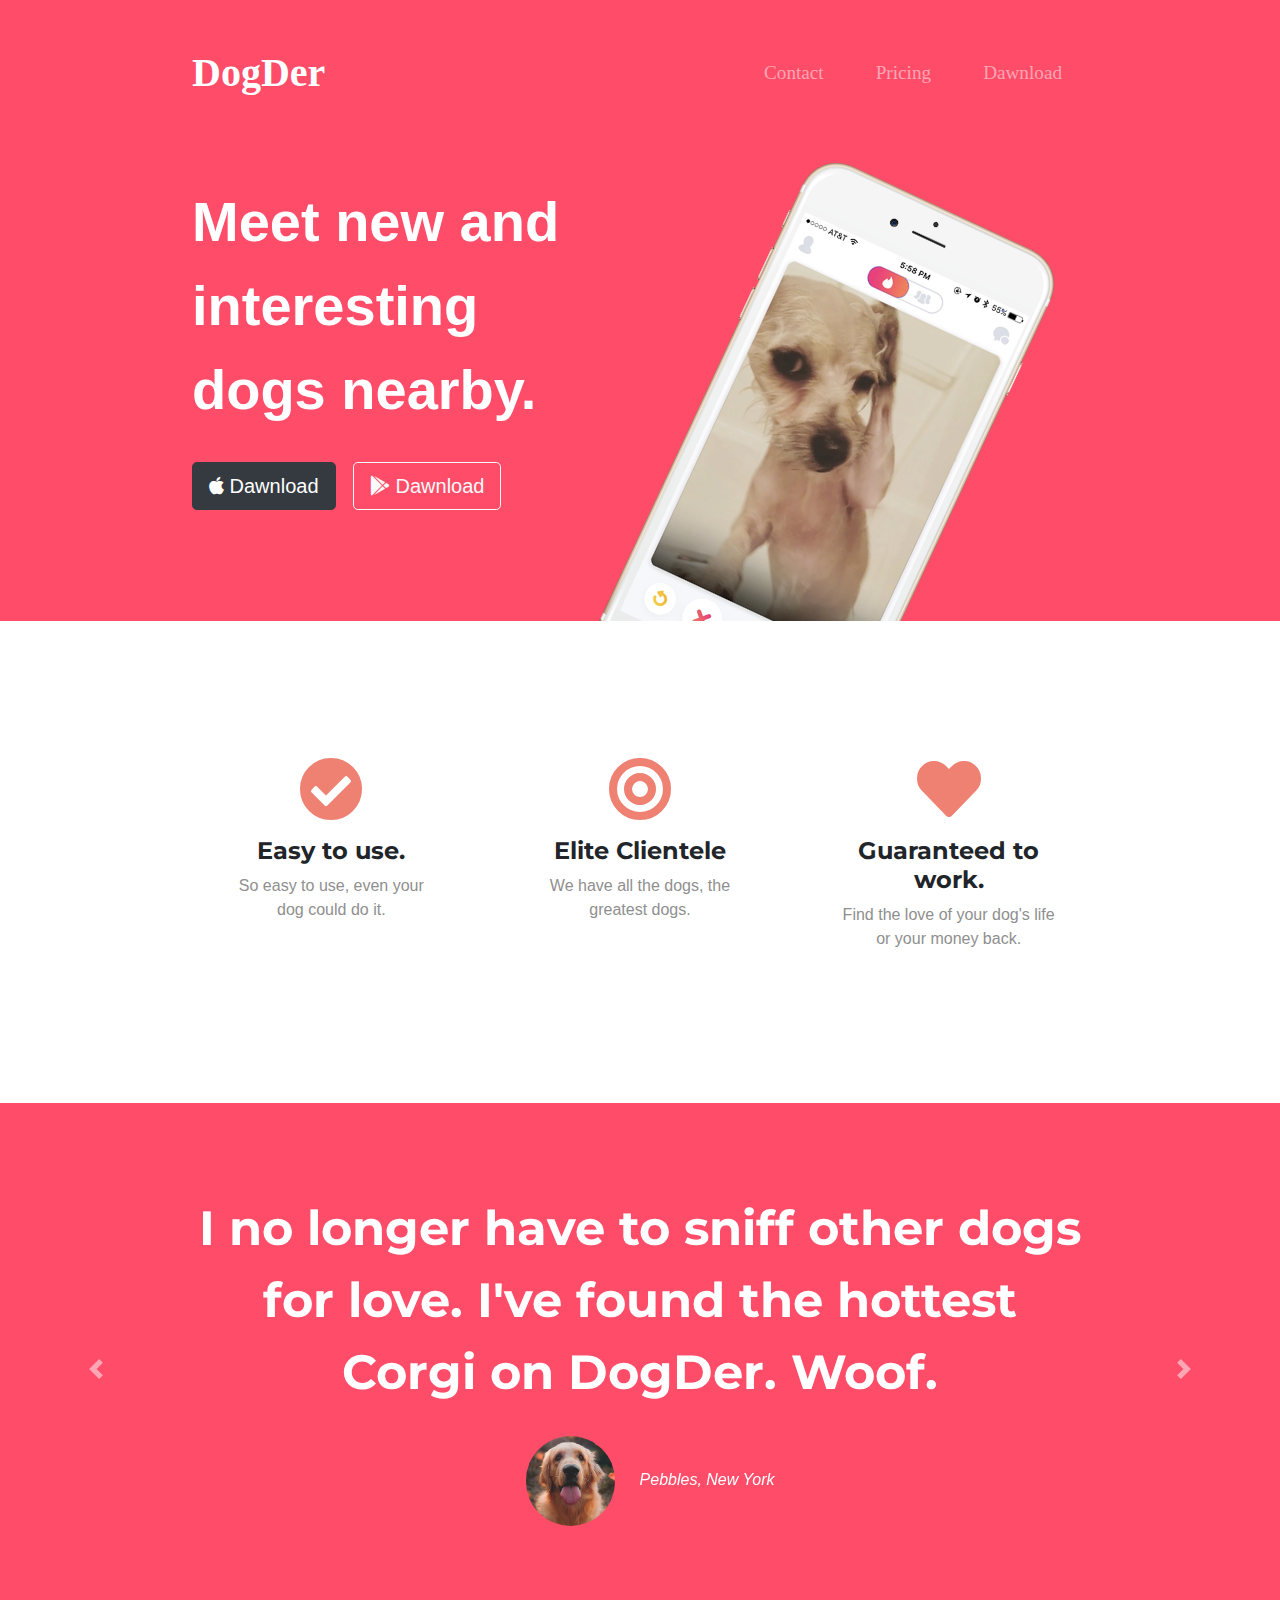
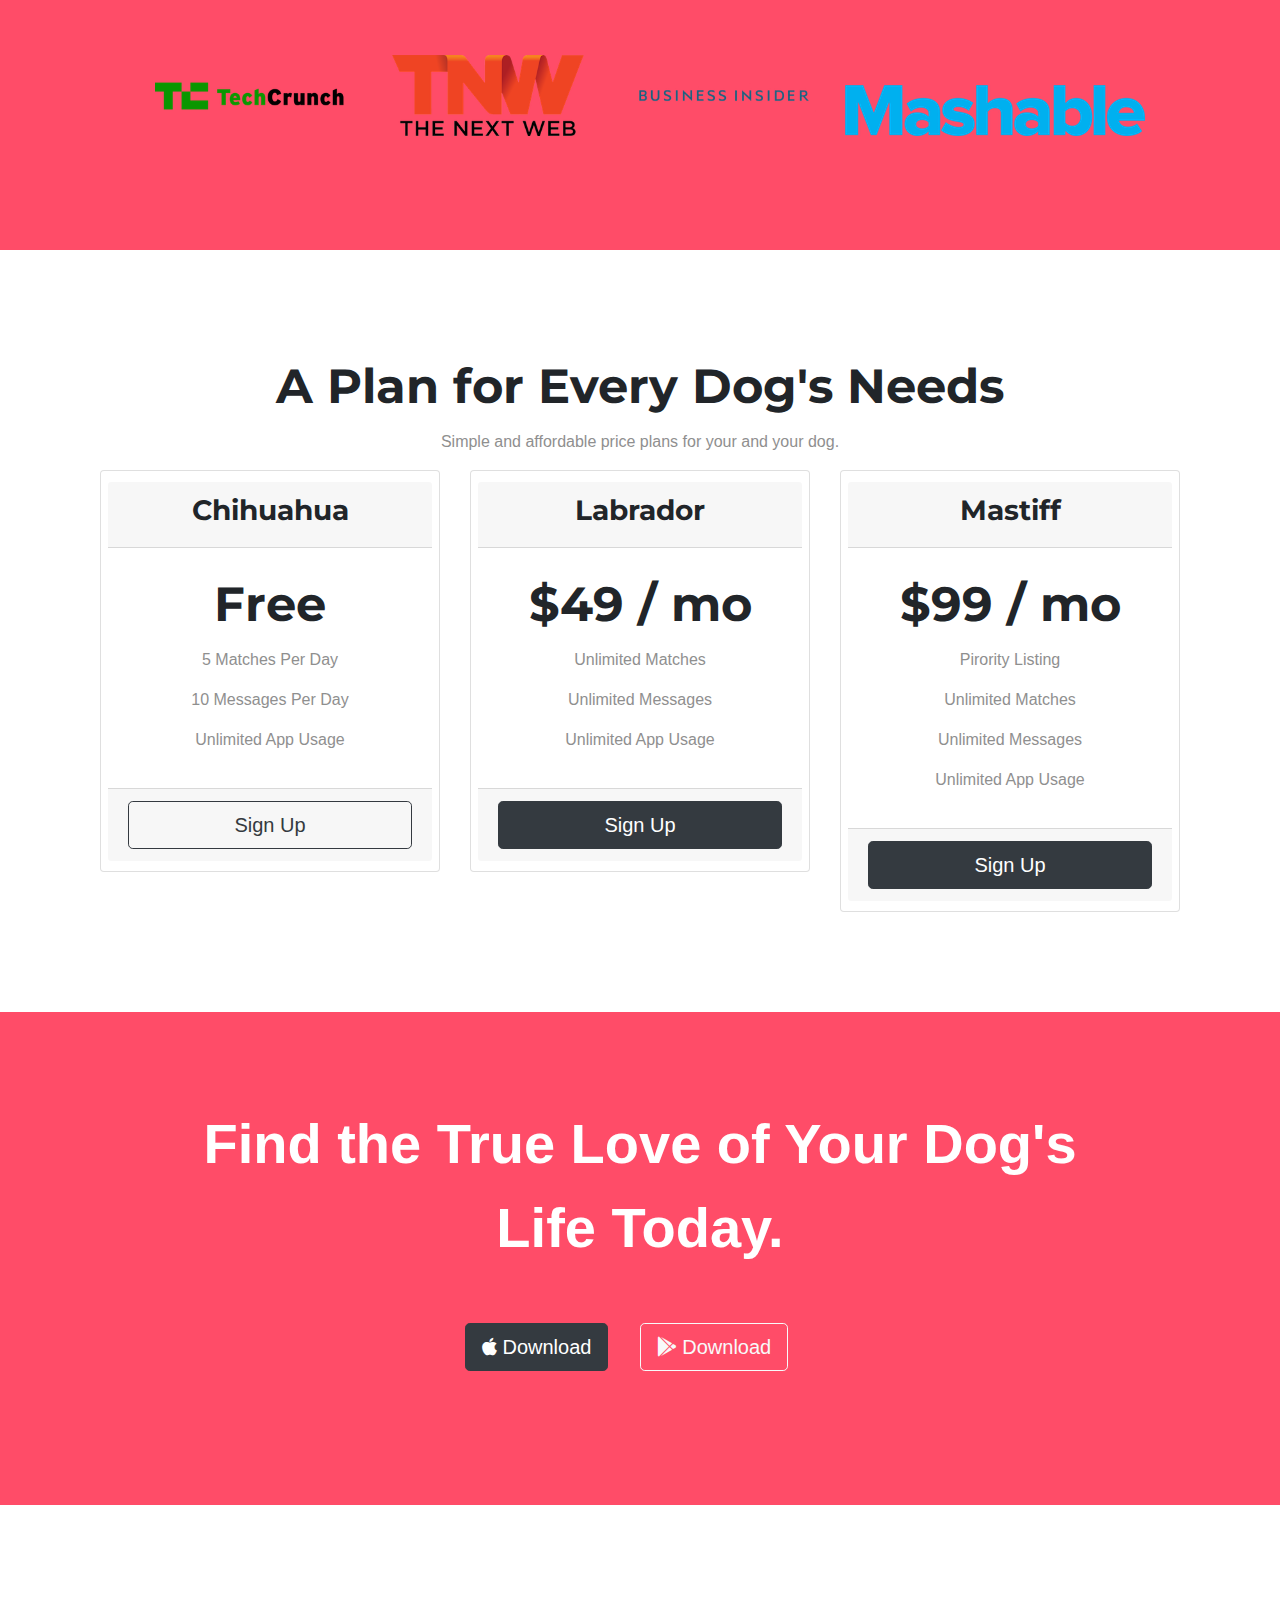
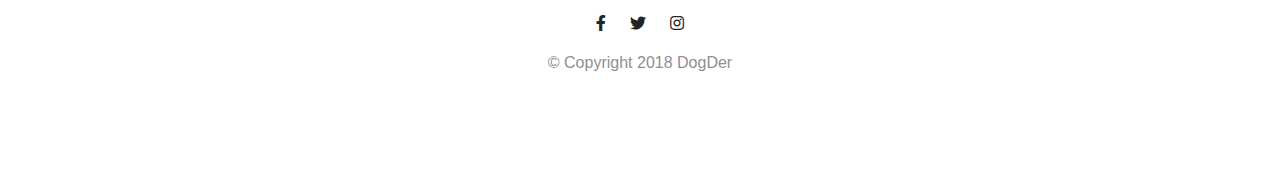
<file: index.html>
<!DOCTYPE html>
<html>

<head>
  <meta charset="utf-8">
  <title>DogDer</title>
  <!-- Google fonts -->
  <link href="https://fonts.googleapis.com/css?family=Montserrat:100,400|Ubuntu&display=swap" rel="stylesheet">
  <!-- CSS Stylesheets -->
  <link rel="stylesheet" href="https://stackpath.bootstrapcdn.com/bootstrap/4.3.1/css/bootstrap.min.css" integrity="sha384-ggOyR0iXCbMQv3Xipma34MD+dH/1fQ784/j6cY/iJTQUOhcWr7x9JvoRxT2MZw1T" crossorigin="anonymous">
  <link rel="stylesheet" href="css/styles.css">
  <!-- Font awesome -->
  <link href="https://cdnjs.cloudflare.com/ajax/libs/font-awesome/5.9.0/css/all.css" rel="stylesheet">
  <!-- bootstrap -->
  <script src="https://code.jquery.com/jquery-3.3.1.slim.min.js" integrity="sha384-q8i/X+965DzO0rT7abK41JStQIAqVgRVzpbzo5smXKp4YfRvH+8abtTE1Pi6jizo" crossorigin="anonymous"></script>
  <script src="https://cdnjs.cloudflare.com/ajax/libs/popper.js/1.14.7/umd/popper.min.js" integrity="sha384-UO2eT0CpHqdSJQ6hJty5KVphtPhzWj9WO1clHTMGa3JDZwrnQq4sF86dIHNDz0W1" crossorigin="anonymous"></script>
  <script src="https://stackpath.bootstrapcdn.com/bootstrap/4.3.1/js/bootstrap.min.js" integrity="sha384-JjSmVgyd0p3pXB1rRibZUAYoIIy6OrQ6VrjIEaFf/nJGzIxFDsf4x0xIM+B07jRM" crossorigin="anonymous"></script>

</head>

<body>
  <section class="colored-section" id="title">
    <div class="container-fluid">

      <!-- Nav bar -->
      <nav class="navbar navbar-expand-lg navbar-dark">
        <a class="navbar-brand" href="">DogDer</a>
        <button class="navbar-toggler" type="button" data-toggle="collapse" data-target="#navbarNav" aria-controls="navbarNav" aria-expanded="false" aria-label="Toggle navigation">
          <span class="navbar-toggler-icon"></span>
        </button>
        <div class="collapse navbar-collapse" id="navbarNav">


          <ul class="navbar-nav ml-auto">
            <li class="nav-item">
              <a class="nav-link" href="#footer">Contact</a>
            </li>
            <li class="nav-item">
              <a class="nav-link" href="#pricing">Pricing</a>
            </li>
            <li class="nav-item">
              <a class="nav-link" href="#cta">Dawnload</a>
            </li>
          </ul>
        </div>
      </nav>

      <!-- Title -->
      <div class="row">
        <div class="col-lg-6 col-md-6">
          <h1 class="big-heading">Meet new and interesting dogs nearby.</h1>
          <button type="button " class="btn btn-dark btn-lg dawnload-button"><i class="fab fa-apple"></i> Dawnload</button>
          <button type="button" class="btn btn-outline-light btn-lg dawnload-button"><i class="fab fa-google-play"></i> Dawnload</button>
        </div>
        <div class="col-lg-6 col-md-6">
          <img class="title-image" src="images/iphone6.png" alt="iphone-mockup">
        </div>
      </div>
    </div>
  </section>

  <!-- Features -->

  <section class="white-section" id="features">
    <div class="container-fluid">


      <div class="row">

        <div class="feature-box col-lg-4 ">
          <i class="fas fa-check-circle fa-4x icon" style="size:200%"></i>
          <h3 class="feature-title">Easy to use.</h3>
          <p>So easy to use, even your dog could do it.</p>
        </div>

        <div class="feature-box col-lg-4 ">
          <i class="fas fa-bullseye fa-4x icon"></i>
          <h3 class="feature-title">Elite Clientele</h3>
          <p>We have all the dogs, the greatest dogs.</p>
        </div>

        <div class="feature-box col-lg-4 ">
          <i class="fas fa-heart fa-4x icon"></i>
          <h3 class="feature-title">Guaranteed to work.</h3>
          <p>Find the love of your dog's life or your money back.</p>
        </div>

      </div>
    </div>
    </div>
  </section>

  <!-- Testimonials -->

  <section class="colored-section" id="testimonials">
    <div id="carouselExampleControls" class="carousel slide" data-ride="carousel">
      <div class="carousel-inner">
        <div class="carousel-item active container-fluid">
          <h2 class="testimonial-text">I no longer have to sniff other dogs for love. I've found the hottest Corgi on DogDer. Woof.</h2>
          <img class="testimonial-image" src="images/dog-img.jpg" alt="dog-profile">
          <em>Pebbles, New York</em>
        </div>
        <div class="carousel-item container-fluid">
          <h2 class="testimonial-text">My dog used to be so lonely, but with DogDer's help, they've found the love of their life. I think.</h2>
          <img class="testimonial-image" src="images/lady-img.jpg" alt="lady-profile">
          <em>Beverly, Illinois</em>
        </div>

      </div>
      <a class="carousel-control-prev" href="#carouselExampleControls" role="button" data-slide="prev">
        <span class="carousel-control-prev-icon" aria-hidden="true"></span>
        <span class="sr-only">Previous</span>
      </a>
      <a class="carousel-control-next" href="#carouselExampleControls" role="button" data-slide="next">
        <span class="carousel-control-next-icon" aria-hidden="true"></span>
        <span class="sr-only">Next</span>
      </a>
    </div>
  </section>

  <!-- Press -->

  <section class="colored-section" id="press">
    <img class="press-image" src="images/TechCrunch.png" alt="tc-logo">
    <img class="press-image" src="images/tnw.png" alt="tnw-logo">
    <img class="press-image" src="images/bizinsider.png" alt="biz-insider-logo">
    <img src="images/mashable.png" alt="mashable-logo">

  </section>

  <!-- Pricing -->
  <section class="white-section" id="pricing">

    <h2 class="section-headings">A Plan for Every Dog's Needs</h2>
    <p>Simple and affordable price plans for your and your dog.</p>

    <div class="row">
      <div class="col-lg-4 col-md-6">
        <div class="card">
          <div class="card-header">
            <h3>Chihuahua</h3>
          </div>
          <div class="card-body">
            <h2 class="price-text">Free</h2>
            <p>5 Matches Per Day</p>
            <p>10 Messages Per Day</p>
            <p>Unlimited App Usage</p>
          </div>
          <div class="card-footer">
            <button type="button" class="btn btn-lg btn-block  btn-outline-dark">Sign Up</button>
          </div>
        </div>
      </div>
      <div class="col-lg-4 col-md-6">
        <div class="card">
          <div class="card-header">
            <h3>Labrador</h3>
          </div>
          <div class="card-body">
            <h2 class="price-text">$49 / mo</h2>
            <p>Unlimited Matches</p>
            <p>Unlimited Messages</p>
            <p>Unlimited App Usage</p>
          </div>
          <div class="card-footer">
            <button type="button" class="btn btn-lg  btn-block btn-dark">Sign Up</button>
          </div>
        </div>
      </div>
      <div class="col-lg-4 col-md-12">
        <div class="card">
          <div class="card-header">
            <h3>Mastiff</h3>
          </div>
          <div class="card-body">
            <h2 class="price-text">$99 / mo</h2>
            <p>Pirority Listing</p>
            <p>Unlimited Matches</p>
            <p>Unlimited Messages</p>
            <p>Unlimited App Usage</p>
          </div>
          <div class="card-footer">
            <button type="button" class="btn btn-lg btn-block btn-dark">Sign Up</button>
          </div>
        </div>
      </div>
    </div>
  </section>

  <!-- Call to Action -->

  <section class="colored-section" id="cta">
    <div class="container-fluid">

      <h3 class="big-heading">Find the True Love of Your Dog's Life Today.</h3>
      <button type="button" class="btn btn-dark btn-lg dawnload-button"><i class="fab fa-apple"></i> Download</button>
      <button type="button" class="btn btn-outline-light btn-lg dawnload-button"><i class="fab fa-google-play"></i> Download</button>

    </div>
  </section>

  <!-- Footer -->

  <footer class="white-section" id="footer">
    <div class="container-fluid">
      <i class="social-icon fab fa-facebook-f"></i>
      <i class="social-icon fab fa-twitter"></i>
      <i class="social-icon fab fa-instagram"></i>
      <p>© Copyright 2018 DogDer</p>
    </div>
  </footer>


</body>

</html>
</file>
<file: css/styles.css>
body {
  font-family: 'Montserrat-Black', sans-serif;
  text-align: center;
}

h1, h2, h3, h4, h5, h6 {
  font-family: "Montserrat";
  font-weight: bold;
}

p {
  color: #8f8f8f;
}

/* Headings */
.big-heading {
  font-family: 'Montserrat-Black', sans-serif;
  font-size: 3.5rem;
  font-weight: 900;
  line-height: 1.5;
}

.section-headings {
  font-size: 3rem;
  line-height: 1.5;
}

/* Containers */
.container-fluid {
  padding: 7% 15%;
}

/* Sections */
.colored-section {
  background-color: #ff4c68;
  color: #fff;
}

.white-section {
  background-color: #fff;
}

.navbar {
  padding: 0 0 4.5rem;
}

.navbar-brand {
  font-family: "Ubantu";
  font-size: 2.5rem;
  font-weight: bold;
}

.nav-item {
  padding: 0 18px;
}

.nav-link {
  font-size: 1.2rem;
  font-family: "Montserrat-Light";
}

/* Dawnload button */
.dawnload-button {
  margin: 5% 3% 5% 0;
}

/* Title Section */
#title .container-fluid {
  padding: 3% 15% 7%;
  text-align: left;
}

/* Title image */
.title-image {
  width: 60%;
  transform: rotate(25deg);
  position: absolute;
  right: 30%;
}

/* Feature secction */
#features {
  position: relative;
  z-index: 1;
}

.feature-title {
  font-size: 1.5rem;
}

.feature-box {
  padding: 5%;
}

.icon {
  color: #ef8172;
  margin-bottom: 1rem;
}

.icon:hover {
  color: #ff4c68;
}

/* Testimonial section */
.testimonial-text {
  font-size: 3rem;
  line-height: 1.5;
}

.testimonial-image {
  width: 10%;
  border-radius: 100%;
  margin: 20px;
}

#press {
  padding-bottom: 5%;
}

.press-image {
  width: 15%;
  margin: 20px 20px 50px;
}

/* Pricing section */
#pricing {
  padding: 100px;
}

.price-text {
  font-size: 3rem;
  line-height: 1.5;
}

.card {
  padding: 3% 2%;
}

@media (max-width : 1025px) {
  #title {
    text-align: center;
  }

  .title-image {
    position: static;
    transform: rotate(0);
  }
}

/* CTA */
.social-icon {
  margin: 20px 10px;
}
</file>
